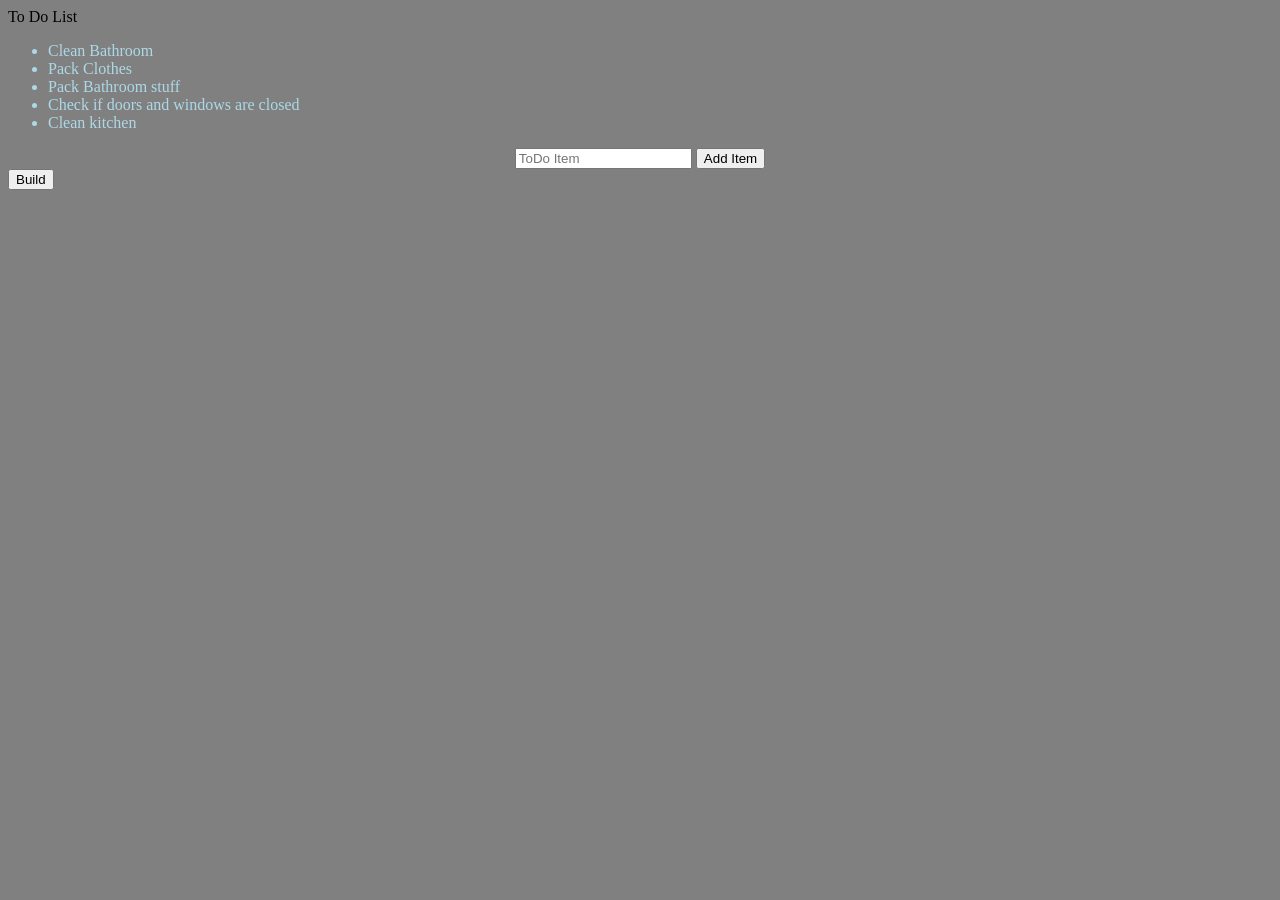
<file: lecture-notes/Unit-4/IntrotoDOM/index.html>
<!DOCTYPE html>
<html lang="en">
<head>
    <meta charset="UTF-8">
    <meta http-equiv="X-UA-Compatible" content="IE=edge">
    <meta name="viewport" content="width=device-width, initial-scale=1.0">
    <title>DOM Practice</title>

    <style>
        body {
            background-color: gray;
        }

        /* h1 {
            text-align: center;
        } */

        .listItem {
            color: lightblue;
        }
    </style>
</head>
<body>
    
    <!-- Inline Scripting -->
    <!-- <script>
        console.log('Within the HTML doc wrapped in Script element');
    </script> -->

    <!-- 
        External File Scripting
            - helps with maintainability
            - request triggered to obtain script
    -->

    <div id="id">
        <div id="listTitle">To Do List</div>
        <div id="toDoList">
            <ul id="ulToDo">
                <li class="listItem">Clean Bathroom</li>
                <li class="listItem">Pack Clothes</li>
                <li class="listItem">Pack Bathroom stuff</li>
                <li class="listItem">Check if doors and windows are closed</li>
                <li class="listItem">Clean kitchen</li>
            </ul>
        </div>
    </div>

    <!-- Event Listeners -->
    <div id="inputField" style="text-align: center">
        <input type="text" id="listInput" placeholder="ToDo Item">
        <button id="submit">Add Item</button>
    </div>

    <div>
        <button id="table-btn">Build</button>
        <div id="shell-div">
            <!-- Using JS to build within here -->
        </div>
    </div>

    <script src="./dom.js"></script>
</body>
</html>
</file>
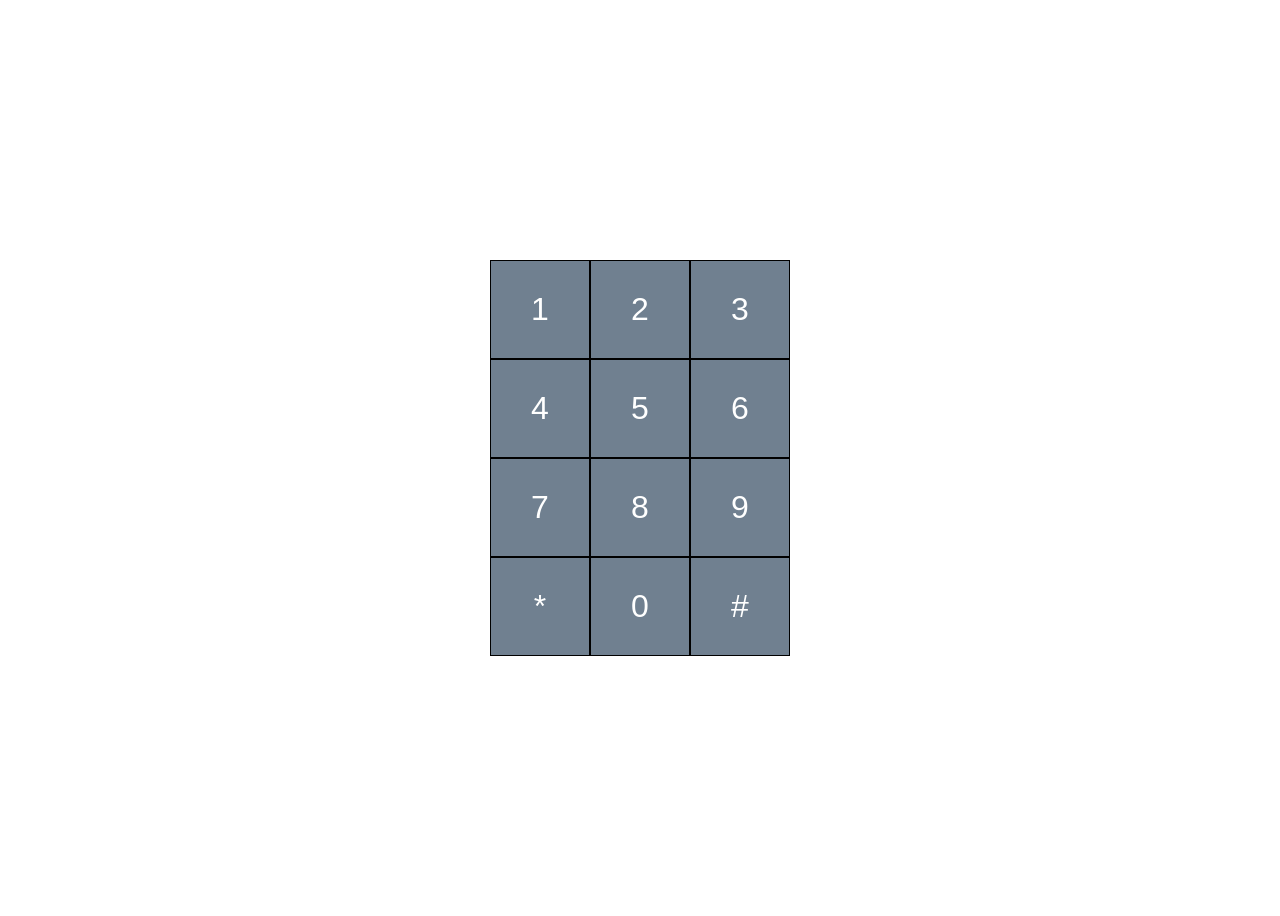
<file: lecture-notes/Unit-1/gridAndFlex/Keypad Challenge/index.html>
<!DOCTYPE html>
<html lang="en">
<head>
    <meta charset="UTF-8">
    <meta http-equiv="X-UA-Compatible" content="IE=edge">
    <meta name="viewport" content="width=device-width, initial-scale=1.0">   <link rel="stylesheet" href="./style.css">
    <title>Keypad</title>
</head>
<body>

        <!-- 
        Build a Keypad
        
        - create a style.css file
        - link your css file with index.html
        
        - Create a parent div with an id "keypad"
-->
<div id="keypad">

    <div class="key">1</div>
    <div class="key">2</div>
    <div class="key">3</div>
    <div class="key">4</div>
    <div class="key">5</div>
    <div class="key">6</div>
    <div class="key">7</div>
    <div class="key">8</div>
    <div class="key">9</div>
    <div class="key">*</div>
    <div class="key">0</div>
    <div class="key">#</div>
    
</div>



<!-- 

      Create 12 divs within "keypad" that have a class name "key". Each key will represent a numeric value like a phone: 1-9, *, 0, and #.

        - each key should have:
            - a border that is solid black.
            - a background of slategray.
            - Extra or Double-X Large font
            - White text.
        
        Using Grid:

        - Center the keypad both vertically and horizontally.
        - Align the keys into a 3x4 grid so that they are evenly portioned.

        Wireframe of End Result: 
        https://www.figma.com/file/SD1fzYZyAhPCbd0Z6mP1SP/Keypad-Challenge?node-id=0%3A1&t=sEzkFhmDe1ePj4P5-1

    -->
</body>
</html>
</file>
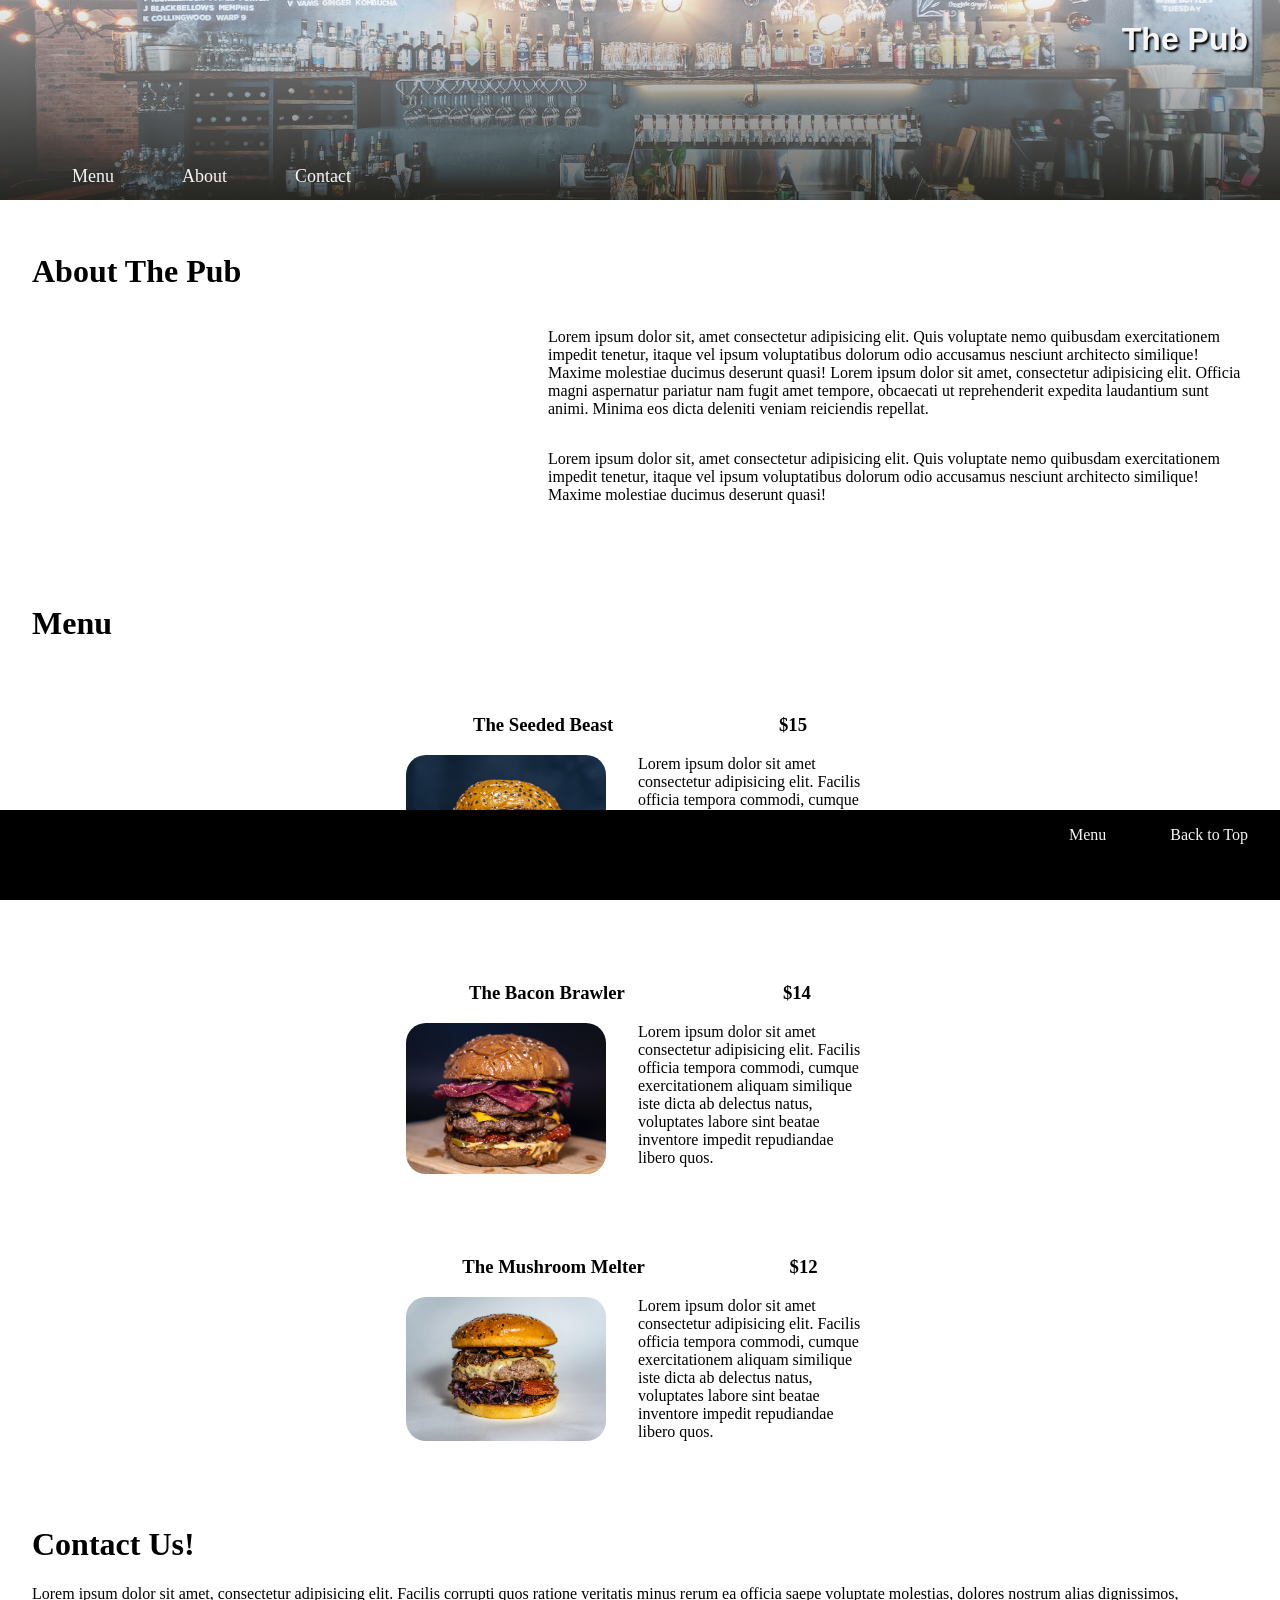
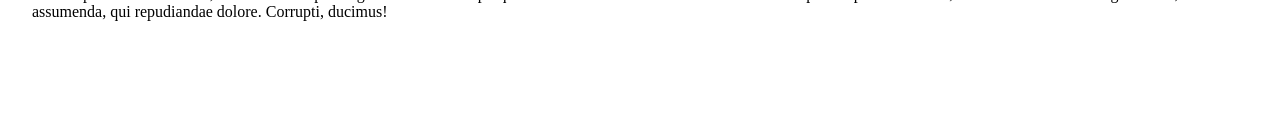
<file: lecture-notes/Unit-1/MediaQueries/Upright_MediaQueryLesson_STUDENT/index.html>
<!DOCTYPE html>
<html lang="en">
<head>
    <meta charset="UTF-8">
    <meta http-equiv="X-UA-Compatible" content="IE=edge">
    <meta name="viewport" content="width=device-width, initial-scale=1.0">
    <link rel="stylesheet" href="./style.css"> <!-- ! BASE STYLES -->
    <link rel="stylesheet" href="./mediaQueries.css">
    <title>Media Query Example</title>
</head>
<body id="home">
    <!-- Navigation -->
    <header>
        <a href="#home"><h1 id="brand">The Pub</h1></a>
        <nav>
            <ul>
                <li><a href="#menu">Menu</a></li>
                <li><a href="#about">About</a></li>
                <li><a href="#contact">Contact</a></li>
            </ul>
        </nav>
    </header>

    <!-- About -->
    <div id="about">
        <h1>About The Pub</h1>
        <article>
            <p>Lorem ipsum dolor sit, amet consectetur adipisicing elit. Quis voluptate nemo quibusdam exercitationem impedit tenetur, itaque vel ipsum voluptatibus dolorum odio accusamus nesciunt architecto similique! Maxime molestiae ducimus deserunt quasi! Lorem ipsum dolor sit amet, consectetur adipisicing elit. Officia magni aspernatur pariatur nam fugit amet tempore, obcaecati ut reprehenderit expedita laudantium sunt animi. Minima eos dicta deleniti veniam reiciendis repellat.</p>
            <p>Lorem ipsum dolor sit, amet consectetur adipisicing elit. Quis voluptate nemo quibusdam exercitationem impedit tenetur, itaque vel ipsum voluptatibus dolorum odio accusamus nesciunt architecto similique! Maxime molestiae ducimus deserunt quasi!</p>
        </article>
    </div>

    <!-- MENU -->
    <div id="menu">
        <h1>Menu</h1>

        <div class="menu-option">
            <div class="item-desc">
                <div class="item">
                    <h3>The Seeded Beast</h3>
                    <h3>$15</h3>
                </div>
                <div class="desc">
                    <img src="./assets/burger.jpg" alt="The Seeded Beast">
                    <p>Lorem ipsum dolor sit amet consectetur adipisicing elit. Facilis officia tempora commodi, cumque exercitationem aliquam similique iste dicta ab delectus natus, voluptates labore sint beatae inventore impedit repudiandae libero quos.</p>
                </div>
            </div>
        </div>

        <div class="menu-option">
            <div class="item-desc">
                <div class="item">
                    <h3>The Bacon Brawler</h3>
                    <h3>$14</h3>
                </div>
                <div class="desc">
                    <img src="./assets/burger2.jpg" alt="The Bacon Brawler">
                    <p>Lorem ipsum dolor sit amet consectetur adipisicing elit. Facilis officia tempora commodi, cumque exercitationem aliquam similique iste dicta ab delectus natus, voluptates labore sint beatae inventore impedit repudiandae libero quos.</p>
                </div>
            </div>
        </div>

        <div class="menu-option">
            <div class="item-desc">
                <div class="item">
                    <h3>The Mushroom Melter</h3>
                    <h3>$12</h3>
                </div>
                <div class="desc">
                    <img src="./assets/burger3.jpg" alt="The Mushroom Melter">
                    <p>Lorem ipsum dolor sit amet consectetur adipisicing elit. Facilis officia tempora commodi, cumque exercitationem aliquam similique iste dicta ab delectus natus, voluptates labore sint beatae inventore impedit repudiandae libero quos.</p>
                </div>
            </div>
        </div>
        
    </div>

    <!-- Contact -->
    <div id="contact">
        <h1>Contact Us!</h1>
        <p>Lorem ipsum dolor sit amet, consectetur adipisicing elit. Facilis corrupti quos ratione veritatis minus rerum ea officia saepe voluptate molestias, dolores nostrum alias dignissimos, assumenda, qui repudiandae dolore. Corrupti, ducimus!</p>
    </div>

    <!-- Footer -->
    <footer>
        <ul>
            <li><a href="#home">Back to Top</a></li>
            <li><a href="#menu">Menu</a></li>
        </ul>
    </footer>
</body>
</html>
</file>
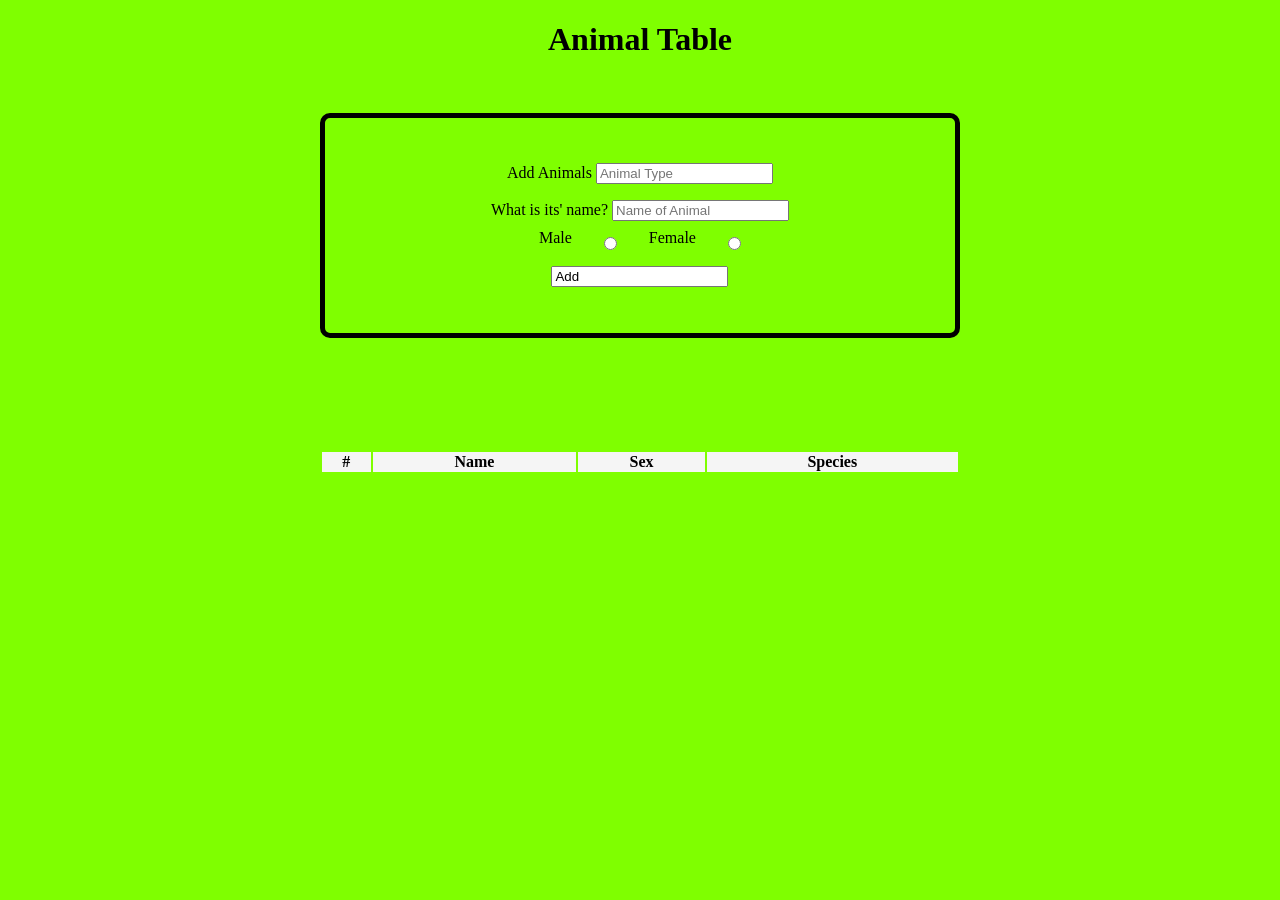
<file: lecture-notes/Unit-2/labs/forms/index.html>
<!DOCTYPE html>
<html lang="en">
<head>
    <meta charset="UTF-8">
    <meta http-equiv="X-UA-Compatible" content="IE=edge">
    <meta name="viewport" content="width=device-width, initial-scale=1.0">
    <link rel="stylesheet" href="./style.css">
    <title>Form</title>
</head>
<body>
    <h1>Animal Table</h1>

    <!-- User Form -->
    <div id="container">
        <form>

            <label for="species">Add Animals</label>
            <input 
                autocomplete="off"
                type="text"
                placeholder="Animal Type"
                name="species"
            >
            <br>

            <label for="name">What is its' name?</label>
            <input 
                type="text"
                autocomplete="off"
                name="name"
                placeholder="Name of Animal"
            >

            <div id="radio-btn">
                <label>Male</label>
                <input name="sex" type="radio" value="male">
                <label>Female</label>
                <input name="sex" type="radio" value="female">
            </div>

            <input type="submit-btn" value="Add" type="submit">
        </form>
    </div>

    <!-- Table -->
    <div id="table-window">
        <table>
            <table>
                <thead>
                    <tr>
                        <th>#</th>
                        <th>Name</th>
                        <th>Sex</th>
                        <th>Species</th>
                    </tr>
                </thead>
                <tbody>
                    <!-- JS will fill this in -->
                </tbody>
            </table>
        </table>
    </div>

    
    <script src="./eric'sScript.js"></script>
</body>
</html>
</file>
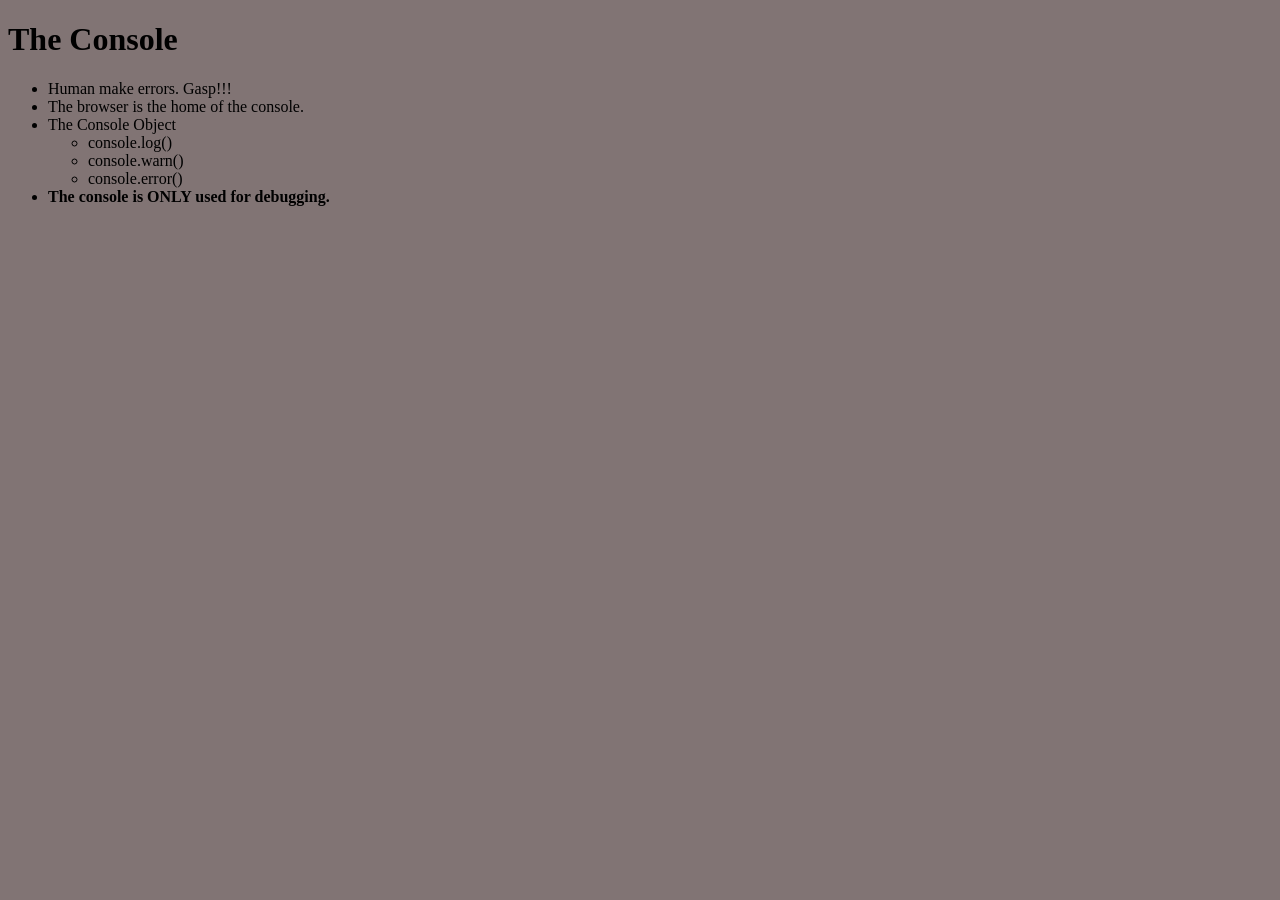
<file: lecture-notes/Unit-2/variablesAndConsole.html>
<!-- Nov 28 Class: Variables; Console; Data Types; Operators-->
<!DOCTYPE html>
<html lang="en">
<head>
    <meta charset="UTF-8">
    <meta http-equiv="X-UA-Compatible" content="IE=edge">
    <meta name="viewport" content="width=device-width, initial-scale=1.0">
    <title>The Console</title>
</head>
<body style="background-color: rgb(129, 116, 116);">
    
    <h1>The Console</h1>
    <ul>
        <li>Human make errors. Gasp!!!</li>
        <li>The browser is the home of the console.</li>
        <li>The Console Object</li>
            <ul>
                <li>console.log()</li>
                <li>console.warn()</li>
                <li>console.error()</li>
            </ul>
        <li><b>The console is ONLY used for debugging.</b></li>    
    </ul>

    <script src="./varscratch.js"></script>
</body>
</html>
</file>
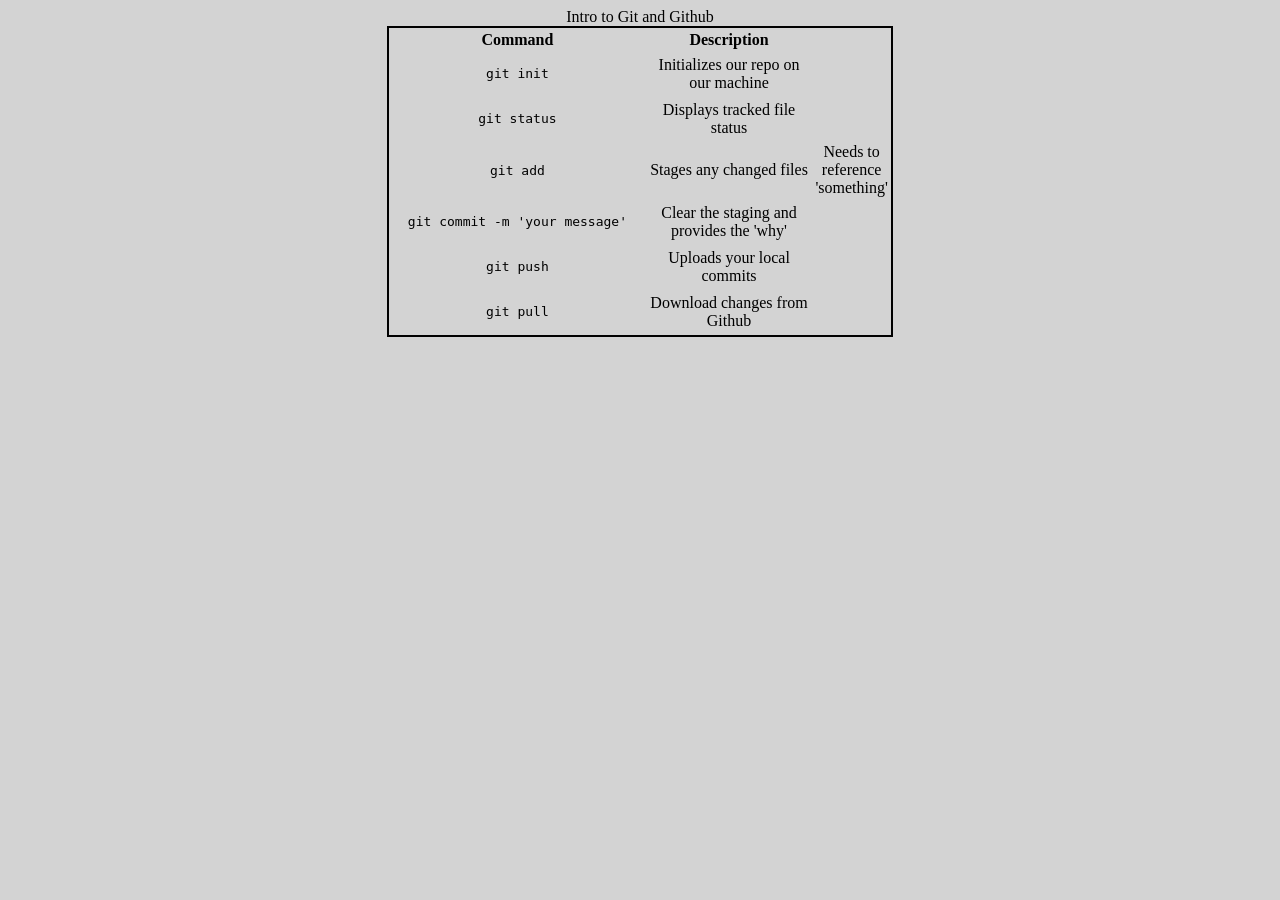
<file: lecture-notes/Unit-1/IntroTo/gitIntro.html>
<!-- class recording nov 18 3:30 -->
<!DOCTYPE html>
<html lang="en">
<head>
    <meta charset="UTF-8">
    <meta http-equiv="X-UA-Compatible" content="IE=edge">
    <meta name="viewport" content="width=device-width, initial-scale=1.0">
    <title>Intro to Git</title>
    <style>

        body {
            text-align: center;
            background-color: lightgray;
        }
        table {
            margin: 0 30%;
            border: black 2px solid;
            align-self: center;
        }

        thead th {
            width: 300px
        }
    </style>
</head>
<body>
    <table>
        <thead>
            Intro to Git and Github
            <th>Command</th>
            <th>Description</th>
        </thead>
        <tbody>
<tr>
    <!-- tr = table rows 
            td = table data -->

    <td><pre>git init</pre></td>
    <td>Initializes our repo on our machine</td>
</tr>
<tr>
    <td><pre>git status</pre></td>
    <td>Displays tracked file status</td>
</tr>
<tr>
    <td><pre>git add</pre></td>
    <td>Stages any changed files</td>
    <td>Needs to reference 'something'</td>
</tr>
<tr>
    <td><pre>git commit -m 'your message'</pre></td>
    <td>Clear the staging and provides the 'why'</td>
</tr>
<!-- recording 3:49 -->
<tr>
    <td><pre>git push</pre></td>
    <td>Uploads your local commits</td>
</tr>
<tr>
    <td><pre>git pull</pre></td>
    <td>Download changes from Github</td>
    <!-- recording 4:09 -->
</tr>

        </tbody>
    </table>
</body>
</html>
</file>
<file: lecture-notes/Unit-1/gridAndFlex/Keypad Challenge/style.css>
#keypad {
    display: grid;
    grid-template-rows: repeat (4, 100px);
    grid-template-columns: repeat(3, 100px);
    justify-content: center;
    align-content: center;
    height: 100vh;
}


.key {
    background-color: slategray;
    border: solid black 1px; 
    text-align: center;
    font-size: xx-large;
    font-family: Arial;
    color: white;
    padding: 30px;
}
</file>
<file: lecture-notes/Unit-1/MediaQueries/Upright_MediaQueryLesson_STUDENT/style.css>
body {
    display: flex;
    flex-direction: column;
    margin: 0;
    padding: 0;
}

/*Nav*/
header {

    width: 100vw;
    height: 200px;
    background-image:
    linear-gradient(to bottom, rgba(245,246,252,.52), rgba(45, 45, 41, 0.73)),
    url('./assets/bar.jpg');
    background-repeat: no-repeat;
    background-size: cover;
    background-position: 75%;
}

header > a {
    font-family: 'Franklin Gothic Medium', 'Arial Narrow', Arial, sans-serif;
    float: right;
    margin: 0 2rem;
    text-shadow: 2px 2px 2px black;
}

nav {
    position: absolute;
    top: 150px;
    width: 100%;
}

nav ul li {
    display: inline;
    margin: 0 2rem;
    list-style-type: none;
    font-size: large;
}

a {
    color: whitesmoke;
    text-decoration: none;
}

a:hover {
    color: lightgray;
}

/* About */
#about {
    margin: 2rem;
}

article {
    margin: 0 auto;
    text-align: left;
}

article > p {
    max-width: 700px;
    float: right;
    /* align-self: center; */
}

/* Menu */
#menu {
    /* text-align: center; */
    margin: 2rem;
}

.menu-option {
    display: flex;
    flex-direction: column;
    align-items: center;
}

.item-desc {
    display: block;
    width: 500px;
    margin: 2rem 0;
}

.item {
    display: flex;
    justify-content: space-around;
}

.desc {
    display: flex;
}

.desc > * {
    margin: 0 1rem;
}

img {
    border-radius: 20px;
    max-width: 200px;
}

/* Contact */
#contact {
    margin: 0 2rem 10vh 2rem;
}

/* Footer */
footer {
    background: black;
    position: fixed;
    bottom: 0;
    width: 100vw;
    height: 10vh;
}

footer ul li {
    display: inline;
    margin: 0 2rem;
    float: right;
}
</file>
<file: lecture-notes/Unit-1/MediaQueries/Upright_MediaQueryLesson_STUDENT/mediaQueries.css>
/*! Media Query Build */
/* 
Common units of measurement:
    -Percentages - %
    -Viewport Widthh: vw
    -Viewport Height: vh
-Root Ele(m)ent Font Size: rem;
-Parent Font-Size: em;

Using media Queries
    ex: 
        @media screen { <--- tareget screens only

            div {  <--- element to adjust
                background-color: blue;   <---- attribute of element
            }
        }
        ANd 
            @media screen and (min-width: 750px)
            }

        OR      
            @media screen, (min-width: 750px)  {
            }

    Build with Mobile First Comcept!
    
*/

@media (max-width: 420px) {
    /* body {
        background-color: darkred;    [used for testing]
    } */

    /* global */
    p {
        font-size: 16pt;
    }

    /* header */
    nav ul {
        padding: 0;
    }


    nav ul li {
        font-size: x-large;
        margin: 0 1.5rem;
    }

    /* menu */
    .item-desc {
        width: 100vw;
    }

    .desc {
        flex-direction: column;
        align-items: center;
    }

    .desc > p {
        padding: 1rem 3rem;
    }
    /* foot */
    footer {
        font-size: x-large;
    }

}
</file>
<file: lecture-notes/Unit-2/labs/forms/style.css>
body {
    display: grid;
    grid-template: repeat(8, 12.5%) / repeat(4, 25%);
    height: 100vh;
    margin: 0;
    overflow-y: hidden;
    background-color: chartreuse;
}

/* HEADER */
h1 {
    text-align: center;
    grid-column: span 4;
}

/* FORM */
#container {
    grid-area: 2 / 2 / 4 / 4;
    display: flex;
    flex-direction: column;
    justify-content: center;
    align-items: center;
    text-align: center;
    border: 5px solid black;
    border-radius: 10px;
}

#container input {
    margin: .5rem 0;
}

#radio-btn {
    display: flex;
    margin: 0 2rem;
    justify-content: space-around;
}

/* TABLE */

#table-window {
    grid-area: 5 / 2 / span 3 / span 2;
    text-align: center;
    overflow-y: auto;
}

table {
    width: 100%;
}

table thead {
    position: sticky;
    top:0;
    background: whitesmoke;
}

tbody tr:nth-child(even) {
    background-color: slategray;
    color:white;
}
</file>
